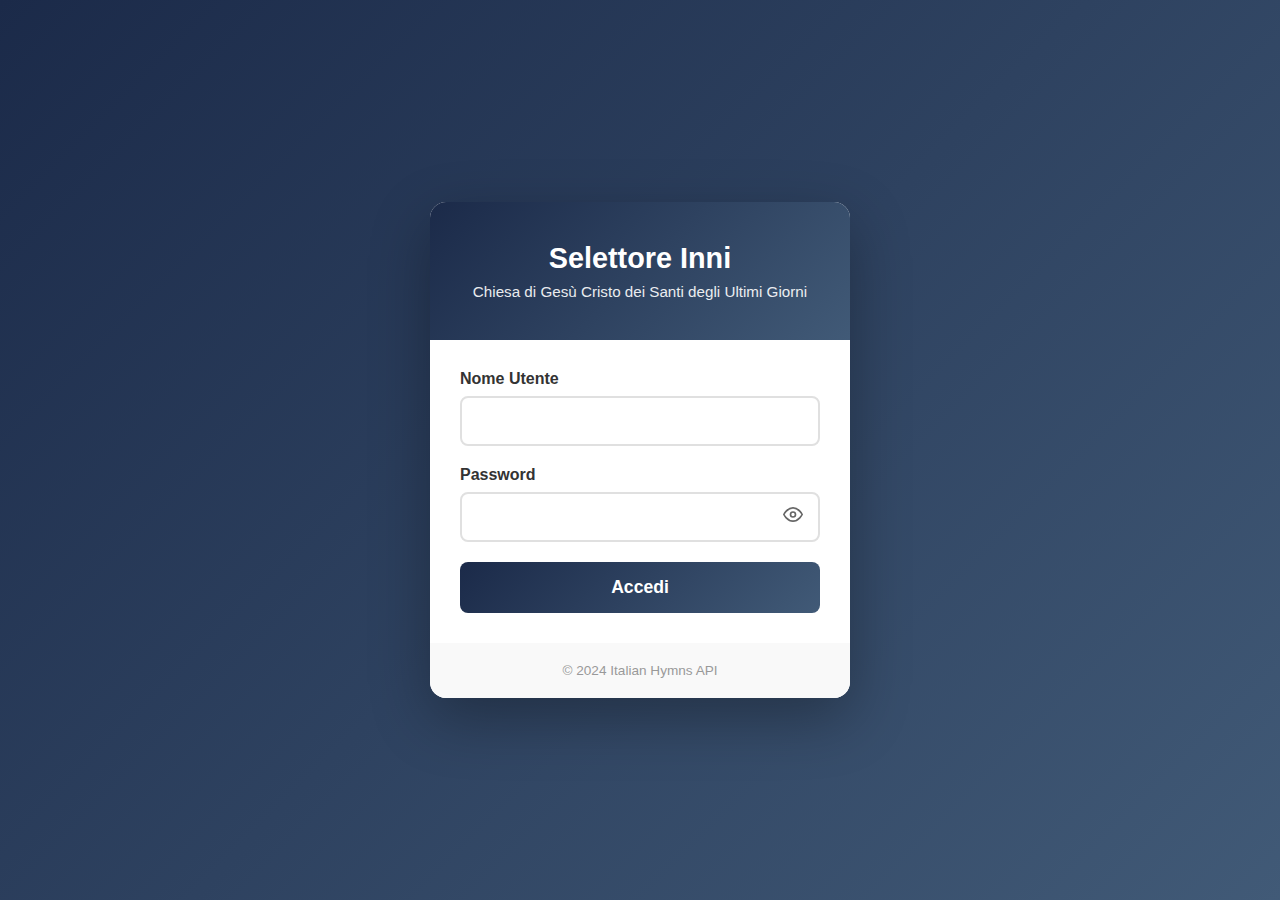
<file: static/admin.html>
<!DOCTYPE html>
<html lang="it">
<head>
    <meta charset="UTF-8">
    <meta name="viewport" content="width=device-width, initial-scale=1.0">
    <title>Admin - Selettore Inni</title>
    <link rel="stylesheet" href="/static/css/styles.css">
    <link rel="stylesheet" href="/static/css/auth.css">
    <link rel="stylesheet" href="/static/css/admin.css">
</head>
<body>
    <!-- Top Navigation -->
    <nav class="admin-nav">
        <button class="menu-toggle" id="menuToggle" onclick="toggleMobileMenu()" style="display:none;">☰</button>
        <div class="nav-brand">
            <a href="/">Selettore Inni</a>
            <span class="nav-divider">|</span>
            <span>Area Amministrazione</span>
        </div>
        <div class="nav-user">
            <span id="currentUserDisplay"></span>
            <button class="btn-nav" onclick="window.location.href='/'">← Torna all'App</button>
            <button class="btn-nav btn-logout" onclick="logout()">Esci</button>
        </div>
    </nav>

    <div class="admin-container">
        <!-- Sidebar -->
        <aside class="admin-sidebar">
            <nav class="sidebar-nav">
                <div class="sidebar-section">Panoramica</div>
                <a href="#" class="nav-item active" data-section="dashboard">
                    <svg viewBox="0 0 24 24" fill="none" stroke="currentColor" stroke-width="2">
                        <rect x="3" y="3" width="7" height="7" rx="1"></rect>
                        <rect x="14" y="3" width="7" height="7" rx="1"></rect>
                        <rect x="14" y="14" width="7" height="7" rx="1"></rect>
                        <rect x="3" y="14" width="7" height="7" rx="1"></rect>
                    </svg>
                    Dashboard
                </a>
                
                <div class="sidebar-section">Gestione</div>
                <a href="#" class="nav-item" data-section="users" data-role="superadmin,area_manager,stake_manager">
                    <svg viewBox="0 0 24 24" fill="none" stroke="currentColor" stroke-width="2">
                        <path d="M17 21v-2a4 4 0 0 0-4-4H5a4 4 0 0 0-4 4v2"></path>
                        <circle cx="9" cy="7" r="4"></circle>
                        <path d="M23 21v-2a4 4 0 0 0-3-3.87"></path>
                        <path d="M16 3.13a4 4 0 0 1 0 7.75"></path>
                    </svg>
                    Utenti
                </a>
                
                <div class="sidebar-section">Organizzazione</div>
                <a href="#" class="nav-item" data-section="areas" data-role="superadmin">
                    <svg viewBox="0 0 24 24" fill="none" stroke="currentColor" stroke-width="2">
                        <circle cx="12" cy="12" r="10"></circle>
                        <line x1="2" y1="12" x2="22" y2="12"></line>
                        <path d="M12 2a15.3 15.3 0 0 1 4 10 15.3 15.3 0 0 1-4 10 15.3 15.3 0 0 1-4-10 15.3 15.3 0 0 1 4-10z"></path>
                    </svg>
                    Aree
                </a>
                <a href="#" class="nav-item" data-section="stakes" data-role="superadmin,area_manager">
                    <svg viewBox="0 0 24 24" fill="none" stroke="currentColor" stroke-width="2">
                        <path d="M3 9l9-7 9 7v11a2 2 0 0 1-2 2H5a2 2 0 0 1-2-2z"></path>
                        <polyline points="9 22 9 12 15 12 15 22"></polyline>
                    </svg>
                    Pali
                </a>
                <a href="#" class="nav-item" data-section="wards" data-role="superadmin,area_manager,stake_manager">
                    <svg viewBox="0 0 24 24" fill="none" stroke="currentColor" stroke-width="2">
                        <path d="M21 10c0 7-9 13-9 13s-9-6-9-13a9 9 0 0 1 18 0z"></path>
                        <circle cx="12" cy="10" r="3"></circle>
                    </svg>
                    Rioni
                </a>
            </nav>
        </aside>

        <!-- Main Content -->
        <main class="admin-main">
            <!-- Dashboard Section -->
            <section id="section-dashboard" class="admin-section active">
                <div class="section-header">
                    <h1>Dashboard</h1>
                </div>
                <div class="stats-grid">
                    <div class="stat-card">
                        <div class="stat-info">
                            <span class="stat-value" id="stat-users">-</span>
                            <span class="stat-label">Utenti</span>
                        </div>
                    </div>
                    <div class="stat-card">
                        <div class="stat-info">
                            <span class="stat-value" id="stat-areas">-</span>
                            <span class="stat-label">Aree</span>
                        </div>
                    </div>
                    <div class="stat-card">
                        <div class="stat-info">
                            <span class="stat-value" id="stat-stakes">-</span>
                            <span class="stat-label">Pali</span>
                        </div>
                    </div>
                    <div class="stat-card">
                        <div class="stat-info">
                            <span class="stat-value" id="stat-wards">-</span>
                            <span class="stat-label">Rioni</span>
                        </div>
                    </div>
                </div>
                
                <div class="welcome-card">
                    <h2>Benvenuto, <span id="welcomeUserName"></span>! <span id="welcomeUserRole" class="role-badge"></span></h2>
                    <p class="welcome-text">
                        Da qui puoi gestire utenti, aree, pali e rioni in base ai tuoi permessi.
                        Utilizza il menu laterale per navigare tra le diverse sezioni.
                    </p>
                    
                    <div class="quick-actions">
                        <a href="#" class="quick-action-card" onclick="switchSection('users'); return false;">
                            <div class="text">
                                <h4>Gestisci Utenti</h4>
                                <p>Crea e modifica account utente</p>
                            </div>
                        </a>
                        <a href="#" class="quick-action-card" onclick="switchSection('areas'); return false;">
                            <div class="text">
                                <h4>Gestisci Aree</h4>
                                <p>Configura le aree disponibili</p>
                            </div>
                        </a>                          
                        <a href="#" class="quick-action-card" onclick="switchSection('stakes'); return false;">
                            <div class="text">
                                <h4>Gestisci Pali</h4>
                                <p>Configura i pali disponibili</p>
                            </div>
                        </a>                        
                        <a href="#" class="quick-action-card" onclick="switchSection('wards'); return false;">
                            <div class="text">
                                <h4>Gestisci Rioni</h4>
                                <p>Configura i rioni disponibili</p>
                            </div>
                        </a>
                        <a href="/" class="quick-action-card">
                            <div class="text">
                                <h4>Selettore Inni</h4>
                                <p>Torna all'applicazione principale</p>
                            </div>
                        </a>
                    </div>
                </div>
            </section>

            <!-- Users Section -->
            <section id="section-users" class="admin-section">
                <div class="section-header">
                    <h1>Gestione Utenti</h1>
                    <button class="btn-add" onclick="showCreateUserModal()" title="Nuovo Utente">
                        <svg width="16" height="16" viewBox="0 0 24 24" fill="none" stroke="currentColor" stroke-width="2">
                            <line x1="12" y1="5" x2="12" y2="19"></line>
                            <line x1="5" y1="12" x2="19" y2="12"></line>
                        </svg>
                    </button>
                </div>
                <div class="data-table-container">
                    <table class="data-table">
                        <thead>
                            <tr>
                                <th>Username</th>
                                <th>Email</th>
                                <th>Ruolo</th>
                                <th>Stato</th>
                                <th>Azioni</th>
                            </tr>
                        </thead>
                        <tbody id="usersTableBody">
                            <tr><td colspan="6" class="loading">Caricamento...</td></tr>
                        </tbody>
                    </table>
                </div>
            </section>

            <!-- Areas Section -->
            <section id="section-areas" class="admin-section">
                <div class="section-header">
                    <h1>Gestione Aree</h1>
                    <button class="btn-add" onclick="showCreateAreaModal()" title="Nuova Area">
                        <svg width="16" height="16" viewBox="0 0 24 24" fill="none" stroke="currentColor" stroke-width="2">
                            <line x1="12" y1="5" x2="12" y2="19"></line>
                            <line x1="5" y1="12" x2="19" y2="12"></line>
                        </svg>
                    </button>
                </div>
                <div class="data-table-container">
                    <table class="data-table">
                        <thead>
                            <tr>
                                <th>Nome Area</th>
                                <th>Numero Pali</th>
                                <th>Data Creazione</th>
                                <th>Azioni</th>
                            </tr>
                        </thead>
                        <tbody id="areasTableBody">
                            <tr><td colspan="4" class="loading">Caricamento...</td></tr>
                        </tbody>
                    </table>
                </div>
            </section>

            <!-- Stakes Section -->
            <section id="section-stakes" class="admin-section">
                <div class="section-header">
                    <h1>Gestione Pali</h1>
                    <button class="btn-add" onclick="showCreateStakeModal()" title="Nuovo Palo">
                        <svg width="16" height="16" viewBox="0 0 24 24" fill="none" stroke="currentColor" stroke-width="2">
                            <line x1="12" y1="5" x2="12" y2="19"></line>
                            <line x1="5" y1="12" x2="19" y2="12"></line>
                        </svg>
                    </button>
                </div>
                <div class="data-table-container">
                    <table class="data-table">
                        <thead>
                            <tr>
                                <th>Nome Palo</th>
                                <th>Area</th>
                                <th>Numero Rioni</th>
                                <th>Data Creazione</th>
                                <th>Azioni</th>
                            </tr>
                        </thead>
                        <tbody id="stakesTableBody">
                            <tr><td colspan="5" class="loading">Caricamento...</td></tr>
                        </tbody>
                    </table>
                </div>
            </section>

            <!-- Wards Section -->
            <section id="section-wards" class="admin-section">
                <div class="section-header">
                    <h1>Gestione Rioni</h1>
                    <button class="btn-add" onclick="showCreateWardModal()" title="Nuovo Rione">
                        <svg width="16" height="16" viewBox="0 0 24 24" fill="none" stroke="currentColor" stroke-width="2">
                            <line x1="12" y1="5" x2="12" y2="19"></line>
                            <line x1="5" y1="12" x2="19" y2="12"></line>
                        </svg>
                    </button>
                </div>
                <div class="data-table-container">
                    <table class="data-table">
                        <thead>
                            <tr>
                                <th>Nome Rione</th>
                                <th>Palo</th>
                                <th>Data Creazione</th>
                                <th>Azioni</th>
                            </tr>
                        </thead>
                        <tbody id="wardsTableBody">
                            <tr><td colspan="4" class="loading">Caricamento...</td></tr>
                        </tbody>
                    </table>
                </div>
            </section>
        </main>
    </div>

    <!-- Modal Template -->
    <div class="modal-overlay" id="adminModal">
        <div class="modal-dialog">
            <div class="modal-header">
                <h3 id="modalTitle">Titolo</h3>
                <button class="modal-close" onclick="closeModal()">&times;</button>
            </div>
            <div class="modal-body" id="modalBody">
                <!-- Dynamic content -->
            </div>
            <div class="modal-footer" id="modalFooter">
                <!-- Dynamic buttons -->
            </div>
        </div>
    </div>

    <!-- Toast Container -->
    <div class="toast-container" id="toastContainer"></div>

    <script src="/static/js/auth.js"></script>
    <script src="/static/js/admin.js"></script>
</body>
</html>
</file>
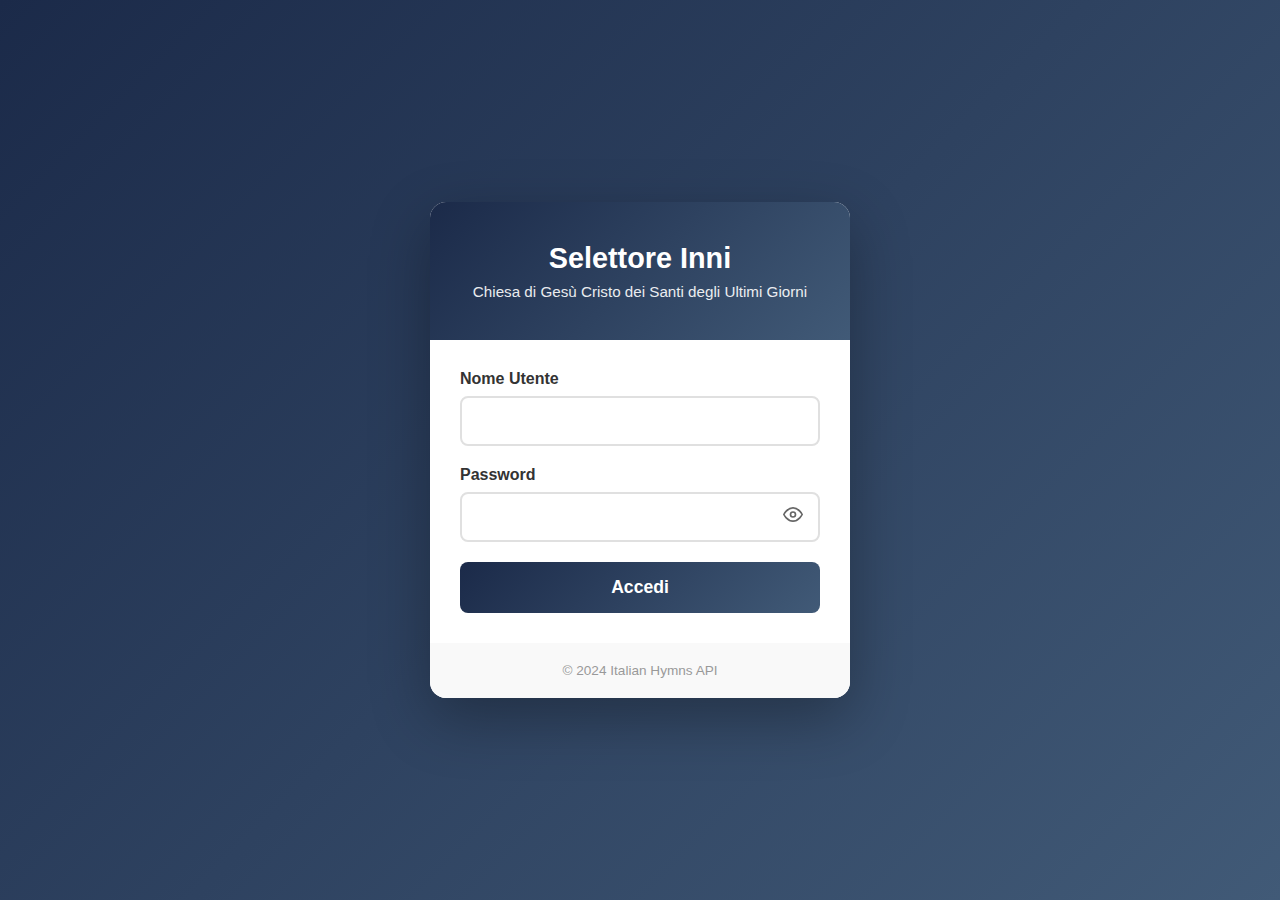
<file: static/dashboard.html>
<!DOCTYPE html>
<html lang="it">
<head>
    <meta charset="UTF-8">
    <meta name="viewport" content="width=device-width, initial-scale=1.0">
    <title>Dashboard - Chiesa di Gesù Cristo dei Santi degli Ultimi Giorni</title>
    
    <!-- PWA Manifest -->
    <link rel="manifest" href="/static/manifest.json">
    
    <!-- Theme Color -->
    <meta name="theme-color" content="#003f87">
    <meta name="apple-mobile-web-app-status-bar-style" content="black-translucent">
    
    <!-- iOS Specific Meta Tags -->
    <meta name="apple-mobile-web-app-capable" content="yes">
    <meta name="apple-mobile-web-app-title" content="Strumenti LDS">
    <link rel="apple-touch-icon" href="/static/icons/icon-152x152.png">
    <link rel="apple-touch-icon" sizes="152x152" href="/static/icons/icon-152x152.png">
    <link rel="apple-touch-icon" sizes="180x180" href="/static/icons/icon-192x192.png">
    <link rel="apple-touch-icon" sizes="167x167" href="/static/icons/icon-192x192.png">
    
    <!-- Favicon -->
    <link rel="icon" type="image/png" sizes="32x32" href="/static/icons/icon-72x72.png">
    <link rel="icon" type="image/png" sizes="16x16" href="/static/icons/icon-72x72.png">
    
    <!-- Stylesheets -->
    <link rel="stylesheet" href="/static/css/styles.css">
    <link rel="stylesheet" href="/static/css/auth.css">
    <link rel="stylesheet" href="/static/css/dashboard.css">
</head>
<body>
    <!-- User Menu -->
    <div class="user-menu" id="userMenu">
        <button class="user-menu-btn" onclick="toggleUserMenu()">
            <span class="user-avatar" id="userAvatar">?</span>
            <span class="user-name" id="userName">Utente</span>
            <svg width="16" height="16" viewBox="0 0 24 24" fill="none" stroke="currentColor" stroke-width="2">
                <polyline points="6 9 12 15 18 9"></polyline>
            </svg>
        </button>
        <div class="user-dropdown" id="userDropdown">
            <div class="user-dropdown-header">
                <div class="user-email" id="userEmail"></div>
                <div class="user-role" id="userRole"></div>
            </div>
            <a href="/static/admin.html" class="user-dropdown-item" id="adminLink" style="display: none;">
                <svg viewBox="0 0 24 24" fill="none" stroke="currentColor" stroke-width="2">
                    <circle cx="12" cy="12" r="3"></circle>
                    <path d="M19.4 15a1.65 1.65 0 0 0 .33 1.82l.06.06a2 2 0 0 1 0 2.83 2 2 0 0 1-2.83 0l-.06-.06a1.65 1.65 0 0 0-1.82-.33 1.65 1.65 0 0 0-1 1.51V21a2 2 0 0 1-2 2 2 2 0 0 1-2-2v-.09A1.65 1.65 0 0 0 9 19.4a1.65 1.65 0 0 0-1.82.33l-.06.06a2 2 0 0 1-2.83 0 2 2 0 0 1 0-2.83l.06-.06a1.65 1.65 0 0 0 .33-1.82 1.65 1.65 0 0 0-1.51-1H3a2 2 0 0 1-2-2 2 2 0 0 1 2-2h.09A1.65 1.65 0 0 0 4.6 9a1.65 1.65 0 0 0-.33-1.82l-.06-.06a2 2 0 0 1 0-2.83 2 2 0 0 1 2.83 0l.06.06a1.65 1.65 0 0 0 1.82.33H9a1.65 1.65 0 0 0 1-1.51V3a2 2 0 0 1 2-2 2 2 0 0 1 2 2v.09a1.65 1.65 0 0 0 1 1.51 1.65 1.65 0 0 0 1.82-.33l.06-.06a2 2 0 0 1 2.83 0 2 2 0 0 1 0 2.83l-.06.06a1.65 1.65 0 0 0-.33 1.82V9a1.65 1.65 0 0 0 1.51 1H21a2 2 0 0 1 2 2 2 2 0 0 1-2 2h-.09a1.65 1.65 0 0 0-1.51 1z"></path>
                </svg>
                Amministrazione
            </a>
            <a href="#" class="user-dropdown-item logout" onclick="logout()">
                <svg viewBox="0 0 24 24" fill="none" stroke="currentColor" stroke-width="2">
                    <path d="M9 21H5a2 2 0 0 1-2-2V5a2 2 0 0 1 2-2h4"></path>
                    <polyline points="16 17 21 12 16 7"></polyline>
                    <line x1="21" y1="12" x2="9" y2="12"></line>
                </svg>
                Esci
            </a>
        </div>
    </div>

    <!-- Offline Indicator -->
    <div id="offline-indicator" class="offline-indicator" style="display: none;">
        ⚠️ Modalità Offline - Alcuni dati potrebbero non essere aggiornati
    </div>

    <div class="dashboard-container">
        <div class="dashboard-header">
            <h1>Strumenti</h1>
            <p>Chiesa di Gesù Cristo dei Santi degli Ultimi Giorni</p>
            <p class="dashboard-subtitle">Milano Est</p>
        </div>

        <div class="tools-grid" id="toolsGrid">
            <!-- Tools will be rendered here by JavaScript -->
        </div>
    </div>

    <!-- Auth Script -->
    <script src="/static/js/auth.js"></script>
    <script>
        // Check authentication
        if (!authService.isAuthenticated()) {
            window.location.href = '/static/login.html';
        } else {
            // Initialize user menu
            const user = authService.getUser();
            if (user) {
                document.getElementById('userAvatar').textContent = authService.getUserInitials();
                document.getElementById('userName').textContent = user.full_name || user.username;
                document.getElementById('userEmail').textContent = user.email || '';
                document.getElementById('userRole').textContent = authService.getRoleDisplayName(user.role);
                
                // Show admin link for managers and superadmins
                if (authService.hasAnyRole(['superadmin', 'area_manager', 'stake_manager'])) {
                    document.getElementById('adminLink').style.display = 'flex';
                }
            }
        }
        
        // Toggle user dropdown
        function toggleUserMenu() {
            document.getElementById('userDropdown').classList.toggle('show');
        }
        
        // Close dropdown when clicking outside
        document.addEventListener('click', (e) => {
            if (!e.target.closest('.user-menu')) {
                document.getElementById('userDropdown').classList.remove('show');
            }
        });
    </script>

    <!-- PWA Scripts -->
    <script src="/static/js/pwa.js"></script>
    <script src="/static/js/offline-storage.js"></script>
    
    <!-- Offline Detection -->
    <script>
        function updateOnlineStatus() {
            const indicator = document.getElementById('offline-indicator');
            if (navigator.onLine) {
                indicator.style.display = 'none';
            } else {
                indicator.style.display = 'block';
            }
        }
        
        window.addEventListener('online', updateOnlineStatus);
        window.addEventListener('offline', updateOnlineStatus);
        updateOnlineStatus();
    </script>
    
    <!-- Dashboard Module -->
    <script type="module" src="/static/js/dashboard.js"></script>
</body>
</html>
</file>
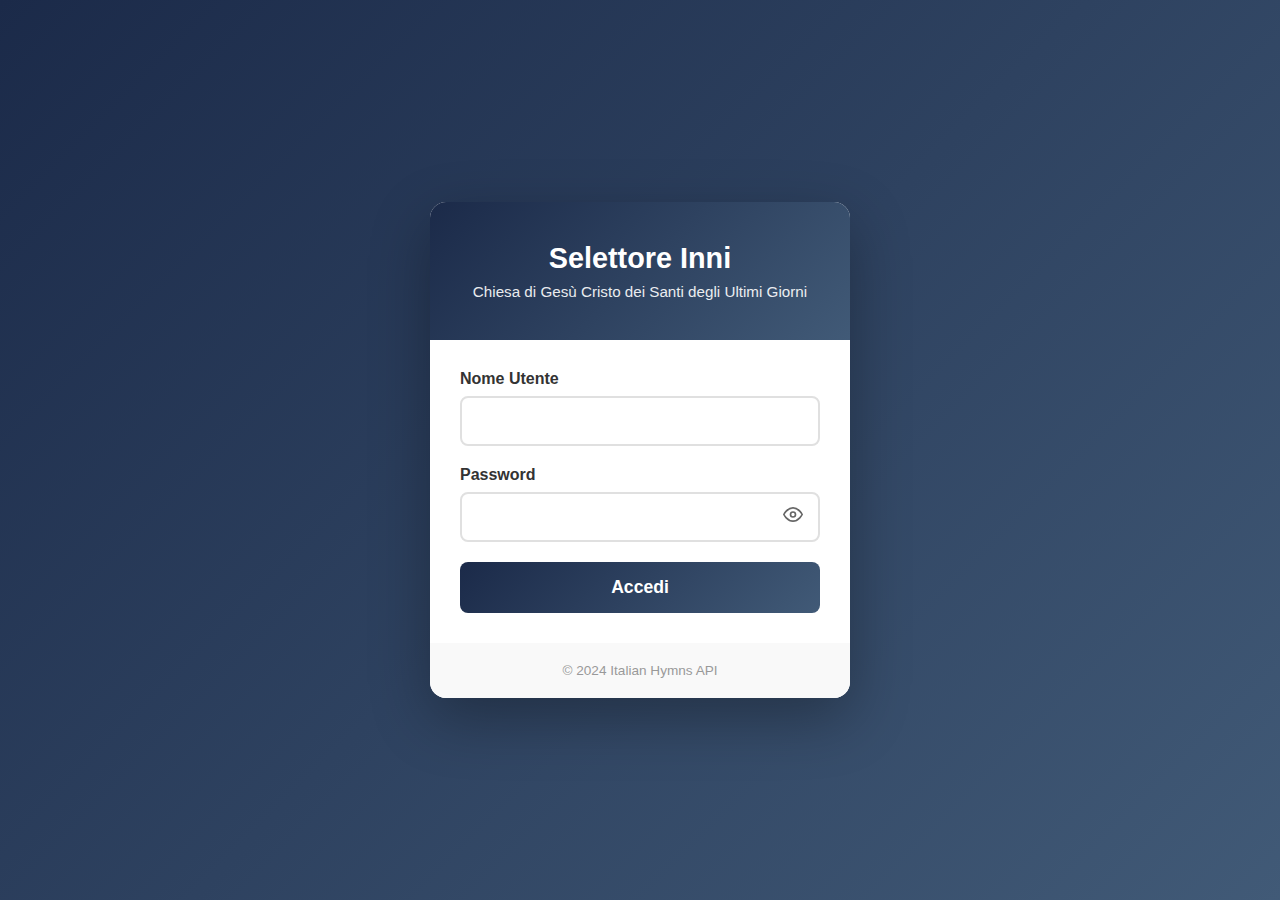
<file: static/hymns.html>
<!DOCTYPE html>
<html lang="it">
<head>
    <meta charset="UTF-8">
    <meta name="viewport" content="width=device-width, initial-scale=1.0">
    <title>Selettore Inni - Chiesa di Gesù Cristo dei Santi degli Ultimi Giorni</title>
    
    <!-- PWA Manifest -->
    <link rel="manifest" href="/static/manifest.json">
    
    <!-- Theme Color -->
    <meta name="theme-color" content="#003f87">
    <meta name="apple-mobile-web-app-status-bar-style" content="black-translucent">
    
    <!-- iOS Specific Meta Tags -->
    <meta name="apple-mobile-web-app-capable" content="yes">
    <meta name="apple-mobile-web-app-title" content="Selettore Inni">
    <link rel="apple-touch-icon" href="/static/icons/icon-152x152.png">
    <link rel="apple-touch-icon" sizes="152x152" href="/static/icons/icon-152x152.png">
    <link rel="apple-touch-icon" sizes="180x180" href="/static/icons/icon-192x192.png">
    <link rel="apple-touch-icon" sizes="167x167" href="/static/icons/icon-192x192.png">
    
    <!-- Favicon -->
    <link rel="icon" type="image/png" sizes="32x32" href="/static/icons/icon-72x72.png">
    <link rel="icon" type="image/png" sizes="16x16" href="/static/icons/icon-72x72.png">
    
    <!-- Stylesheets -->
    <link rel="stylesheet" href="/static/css/styles.css">
    <link rel="stylesheet" href="/static/css/auth.css">
    <link rel="stylesheet" href="/static/css/dashboard.css">
</head>
<body>
    <!-- Back to Dashboard Button -->
    <a href="/static/dashboard.html" class="back-to-dashboard">
        <svg viewBox="0 0 24 24" fill="none" stroke="currentColor" stroke-width="2" stroke-linecap="round" stroke-linejoin="round">
            <line x1="19" y1="12" x2="5" y2="12"></line>
            <polyline points="12 19 5 12 12 5"></polyline>
        </svg>
        <span>Dashboard</span>
    </a>

    <!-- User Menu -->
    <div class="user-menu" id="userMenu">
        <button class="user-menu-btn" onclick="toggleUserMenu()">
            <span class="user-avatar" id="userAvatar">?</span>
            <span class="user-name" id="userName">Utente</span>
            <svg width="16" height="16" viewBox="0 0 24 24" fill="none" stroke="currentColor" stroke-width="2">
                <polyline points="6 9 12 15 18 9"></polyline>
            </svg>
        </button>
        <div class="user-dropdown" id="userDropdown">
            <div class="user-dropdown-header">
                <div class="user-email" id="userEmail"></div>
                <div class="user-role" id="userRole"></div>
            </div>
            <a href="/static/admin.html" class="user-dropdown-item" id="adminLink" style="display: none;">
                <svg viewBox="0 0 24 24" fill="none" stroke="currentColor" stroke-width="2">
                    <circle cx="12" cy="12" r="3"></circle>
                    <path d="M19.4 15a1.65 1.65 0 0 0 .33 1.82l.06.06a2 2 0 0 1 0 2.83 2 2 0 0 1-2.83 0l-.06-.06a1.65 1.65 0 0 0-1.82-.33 1.65 1.65 0 0 0-1 1.51V21a2 2 0 0 1-2 2 2 2 0 0 1-2-2v-.09A1.65 1.65 0 0 0 9 19.4a1.65 1.65 0 0 0-1.82.33l-.06.06a2 2 0 0 1-2.83 0 2 2 0 0 1 0-2.83l.06-.06a1.65 1.65 0 0 0 .33-1.82 1.65 1.65 0 0 0-1.51-1H3a2 2 0 0 1-2-2 2 2 0 0 1 2-2h.09A1.65 1.65 0 0 0 4.6 9a1.65 1.65 0 0 0-.33-1.82l-.06-.06a2 2 0 0 1 0-2.83 2 2 0 0 1 2.83 0l.06.06a1.65 1.65 0 0 0 1.82.33H9a1.65 1.65 0 0 0 1-1.51V3a2 2 0 0 1 2-2 2 2 0 0 1 2 2v.09a1.65 1.65 0 0 0 1 1.51 1.65 1.65 0 0 0 1.82-.33l.06-.06a2 2 0 0 1 2.83 0 2 2 0 0 1 0 2.83l-.06.06a1.65 1.65 0 0 0-.33 1.82V9a1.65 1.65 0 0 0 1.51 1H21a2 2 0 0 1 2 2 2 2 0 0 1-2 2h-.09a1.65 1.65 0 0 0-1.51 1z"></path>
                </svg>
                Amministrazione
            </a>
            <a href="#" class="user-dropdown-item logout" onclick="logout()">
                <svg viewBox="0 0 24 24" fill="none" stroke="currentColor" stroke-width="2">
                    <path d="M9 21H5a2 2 0 0 1-2-2V5a2 2 0 0 1 2-2h4"></path>
                    <polyline points="16 17 21 12 16 7"></polyline>
                    <line x1="21" y1="12" x2="9" y2="12"></line>
                </svg>
                Esci
            </a>
        </div>
    </div>

    <!-- Offline Indicator -->
    <div id="offline-indicator" class="offline-indicator" style="display: none;">
        ⚠️ Modalità Offline - Alcuni dati potrebbero non essere aggiornati
    </div>
    
    <!-- Sync Notification -->
    <div id="sync-notification" class="sync-notification" style="display: none;"></div>

    <div class="container" id="main-container">
        <div class="header">
            <h1>Selettore Inni</h1>
            <p>Chiesa di Gesù Cristo dei Santi degli Ultimi Giorni</p>
            <p>Milano Est</p>
        </div>

        <div class="form-section">
            <div class="form-group">
                <label for="wardName">Nome del Rione <small style="color: #999; font-weight: normal;">(opzionale - lascia vuoto per selezione casuale)</small></label>
                <select id="wardName">
                    <option value="">Seleziona un rione...</option>
                </select>
            </div>

            <div class="form-group">
                <div class="checkbox-group">
                    <input type="checkbox" id="primaDomenica">
                    <label for="primaDomenica">Prima Domenica del Mese (3 inni invece di 4)</label>
                </div>
            </div>

            <div class="form-group">
                <div class="checkbox-group">
                    <input type="checkbox" id="domenicaFestiva">
                    <label for="domenicaFestiva">Domenica Festiva</label>
                </div>
            </div>

            <div class="form-group" id="festivitaGroup" style="display: none;">
                <label for="tipoFestivita">Tipo di Festività</label>
                <select id="tipoFestivita">
                    <option value="">Seleziona...</option>
                    <option value="pasqua">Pasqua</option>
                    <option value="natale">Natale</option>
                </select>
            </div>

            <div class="button-group">
                <button class="btn-primary">Ottieni Inni</button>
                <button class="btn-secondary">Cronologia</button>
            </div>
        </div>

        <div class="results-section" id="resultsSection">
            <!-- Results will be inserted here -->
        </div>
    </div>

    <!-- Modal for hymn selection -->
    <div class="modal" id="hymnModal">
        <div class="modal-content">
            <div class="modal-header">
                <h3 id="modalTitle">Seleziona Inno</h3>
                <button class="modal-close">&times;</button>
            </div>
            <div class="modal-search">
                <input type="text" id="hymnSearch" placeholder="Cerca per numero o titolo...">
            </div>
            <div class="modal-body" id="hymnList">
                <!-- Hymn list will be populated here -->
            </div>
        </div>
    </div>

    <!-- History Panel (Slide-out) -->
    <div class="history-overlay" id="historyOverlay"></div>
    <div class="history-panel" id="historyPanel">
        <div class="history-panel-header">
            <h2 id="historyPanelTitle">Cronologia Inni</h2>
            <button class="history-panel-close" onclick="closeHistoryPanel()" aria-label="Chiudi">
                <svg width="24" height="24" viewBox="0 0 24 24" fill="none" stroke="currentColor" stroke-width="2">
                    <line x1="18" y1="6" x2="6" y2="18"></line>
                    <line x1="6" y1="6" x2="18" y2="18"></line>
                </svg>
            </button>
        </div>
        <div class="history-tabs" id="historyTabs">
            <button class="history-tab active" data-tab="wards">
                Rioni
            </button>
            <button class="history-tab" data-tab="recent">
                Recenti
            </button>
        </div>
        <div class="history-panel-content" id="historyPanelContent">
            <!-- Content will be dynamically loaded -->
        </div>
    </div>

    <!-- Auth Script (must load before app.js) -->
    <script src="/static/js/auth.js"></script>
    <script>
        // Check authentication
        if (!authService.isAuthenticated()) {
            window.location.href = '/static/login.html';
        } else {
            // Initialize user menu
            const user = authService.getUser();
            if (user) {
                document.getElementById('userAvatar').textContent = authService.getUserInitials();
                document.getElementById('userName').textContent = user.full_name || user.username;
                document.getElementById('userEmail').textContent = user.email || '';
                document.getElementById('userRole').textContent = authService.getRoleDisplayName(user.role);
                
                // Show admin link for managers and superadmins
                if (authService.hasAnyRole(['superadmin', 'area_manager', 'stake_manager'])) {
                    document.getElementById('adminLink').style.display = 'flex';
                }
            }
        }
        
        // Toggle user dropdown
        function toggleUserMenu() {
            document.getElementById('userDropdown').classList.toggle('show');
        }
        
        // Close dropdown when clicking outside
        document.addEventListener('click', (e) => {
            if (!e.target.closest('.user-menu')) {
                document.getElementById('userDropdown').classList.remove('show');
            }
        });
    </script>

    <!-- PWA Scripts -->
    <script src="/static/js/pwa.js"></script>
    <script src="/static/js/offline-storage.js"></script>
    <script src="/static/js/offline-sync.js"></script>
    
    <!-- Offline Detection -->
    <script>
        // Show/hide offline indicator and adjust layout
        function updateOnlineStatus() {
            const indicator = document.getElementById('offline-indicator');
            const container = document.getElementById('main-container');
            
            if (navigator.onLine) {
                indicator.style.display = 'none';
                if (container) {
                    container.style.marginTop = '100px';
                }
            } else {
                indicator.style.display = 'block';
                if (container) {
                    container.style.marginTop = '150px'; // Add space for offline banner
                }
            }
        }
        
        window.addEventListener('online', updateOnlineStatus);
        window.addEventListener('offline', updateOnlineStatus);
        updateOnlineStatus();
    </script>
    
    <!-- JavaScript Modules -->
    <script type="module" src="/static/js/app.js"></script>
</body>
</html>
</file>
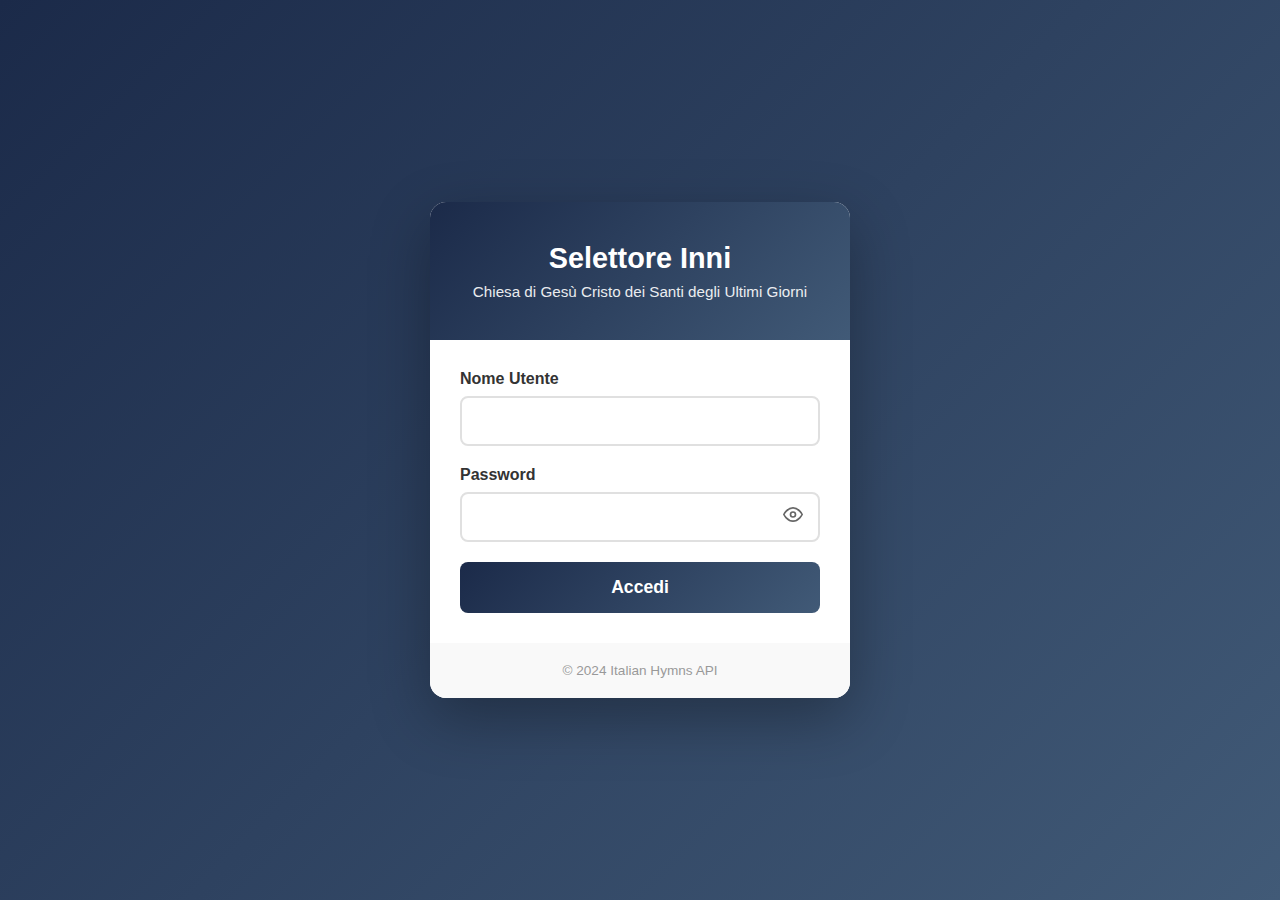
<file: static/login.html>
<!DOCTYPE html>
<html lang="it">
<head>
    <meta charset="UTF-8">
    <meta name="viewport" content="width=device-width, initial-scale=1.0">
    <title>Login - Selettore Inni</title>
    
    <!-- PWA Manifest -->
    <link rel="manifest" href="/static/manifest.json">
    
    <!-- Theme Color -->
    <meta name="theme-color" content="#003f87">
    <meta name="apple-mobile-web-app-status-bar-style" content="black-translucent">
    
    <!-- iOS Specific Meta Tags -->
    <meta name="apple-mobile-web-app-capable" content="yes">
    <meta name="apple-mobile-web-app-title" content="Selettore Inni">
    <link rel="apple-touch-icon" href="/static/icons/icon-152x152.png">
    <link rel="apple-touch-icon" sizes="152x152" href="/static/icons/icon-152x152.png">
    <link rel="apple-touch-icon" sizes="180x180" href="/static/icons/icon-192x192.png">
    <link rel="apple-touch-icon" sizes="167x167" href="/static/icons/icon-192x192.png">
    
    <!-- Favicon -->
    <link rel="icon" type="image/png" sizes="32x32" href="/static/icons/icon-72x72.png">
    <link rel="icon" type="image/png" sizes="16x16" href="/static/icons/icon-72x72.png">
    
    <!-- Stylesheets -->
    <link rel="stylesheet" href="/static/css/styles.css">
    <link rel="stylesheet" href="/static/css/auth.css">
</head>
<body class="auth-page">
    <div class="auth-container">
        <div class="auth-card">
            <div class="auth-header">
                <h1>Selettore Inni</h1>
                <p>Chiesa di Gesù Cristo dei Santi degli Ultimi Giorni</p>
            </div>
            
            <form id="loginForm" class="auth-form">
                <div class="form-group">
                    <label for="username">Nome Utente</label>
                    <input type="text" id="username" name="username" required autocomplete="username">
                </div>
                
                <div class="form-group">
                    <label for="password">Password</label>
                    <div class="password-input">
                        <input type="password" id="password" name="password" required autocomplete="current-password">
                        <button type="button" class="toggle-password" onclick="togglePassword()">
                            <svg class="eye-icon" viewBox="0 0 24 24" fill="none" stroke="currentColor" stroke-width="2">
                                <path d="M1 12s4-8 11-8 11 8 11 8-4 8-11 8-11-8-11-8z"></path>
                                <circle cx="12" cy="12" r="3"></circle>
                            </svg>
                        </button>
                    </div>
                </div>
                
                <div id="loginError" class="error-message" style="display: none;"></div>
                
                <button type="submit" class="btn-primary btn-full">
                    <span id="loginBtnText">Accedi</span>
                    <span id="loginSpinner" class="spinner" style="display: none;"></span>
                </button>
            </form>
            
            <div class="auth-footer">
                <p>© 2024 Italian Hymns API</p>
            </div>
        </div>
    </div>

    <!-- PWA Scripts -->
    <script src="/static/js/pwa.js"></script>
    <script src="/static/js/offline-storage.js"></script>
    
    <script src="/static/js/auth.js"></script>
    <script>
        // Check if already logged in
        if (authService.isAuthenticated()) {
            window.location.href = '/';
        }

        document.getElementById('loginForm').addEventListener('submit', async (e) => {
            e.preventDefault();
            
            const username = document.getElementById('username').value;
            const password = document.getElementById('password').value;
            const errorDiv = document.getElementById('loginError');
            const btnText = document.getElementById('loginBtnText');
            const spinner = document.getElementById('loginSpinner');
            
            // Show loading state
            btnText.style.display = 'none';
            spinner.style.display = 'inline-block';
            errorDiv.style.display = 'none';
            
            try {
                await authService.login(username, password);
                window.location.href = '/';
            } catch (error) {
                errorDiv.textContent = error.message || 'Credenziali non valide';
                errorDiv.style.display = 'block';
            } finally {
                btnText.style.display = 'inline';
                spinner.style.display = 'none';
            }
        });

        function togglePassword() {
            const input = document.getElementById('password');
            input.type = input.type === 'password' ? 'text' : 'password';
        }
    </script>
</body>
</html>
</file>
<file: static/css/styles.css>
/* Offline Indicator & Sync Notification */
.offline-indicator {
    position: fixed;
    top: 0;
    left: 0;
    right: 0;
    background: #ff9800;
    color: white;
    padding: 12px 20px;
    text-align: center;
    font-weight: 600;
    z-index: 999;
    box-shadow: 0 2px 8px rgba(0, 0, 0, 0.2);
    animation: slideDown 0.3s ease;
}

.sync-notification {
    position: fixed;
    top: 20px;
    right: 20px;
    padding: 12px 20px;
    border-radius: 8px;
    font-weight: 600;
    z-index: 9998;
    box-shadow: 0 4px 12px rgba(0, 0, 0, 0.15);
    animation: slideIn 0.3s ease;
}

.sync-notification.success {
    background: #4caf50;
    color: white;
}

.sync-notification.error {
    background: #f44336;
    color: white;
}

@keyframes slideDown {
    from {
        transform: translateY(-100%);
        opacity: 0;
    }
    to {
        transform: translateY(0);
        opacity: 1;
    }
}

@keyframes slideIn {
    from {
        transform: translateX(400px);
        opacity: 0;
    }
    to {
        transform: translateX(0);
        opacity: 1;
    }
}

/* Italian Hymns API - Styles */

:root {
    --primary-color: #1B2A49; /* deep midnight blue */
    --secondary-color: #415A77; /* slate spiritual blue */
    --gradient: linear-gradient(135deg, var(--primary-color) 0%, var(--secondary-color) 100%);

    /* Gold accents */
    --accent-gold: #D9C58A; /* soft temple gold */
    --accent-gold-hover: #C7B375; /* slightly darker gold for hover */

    /* UI tones */
    --primary-hover: #304766;
    --primary-light: #E8E4D9; /* light neutral with gold warmth */
    --primary-shadow: rgba(27, 42, 73, 0.45);
}

* {
    margin: 0;
    padding: 0;
    box-sizing: border-box;
}

body {
    font-family: 'Segoe UI', Tahoma, Geneva, Verdana, sans-serif;
    background: var(--gradient);
    min-height: 100vh;
    padding: 20px;
}

.container {
    max-width: 900px;
    margin: 100px auto 0;
    background: white;
    border-radius: 20px;
    box-shadow: 0 20px 60px rgba(0, 0, 0, 0.3);
    overflow: hidden;
}

.header {
    background: var(--gradient);
    color: white;
    padding: 30px;
    text-align: center;
}

.header h1 {
    font-size: 2em;
    margin-bottom: 10px;
}

.header p {
    opacity: 0.9;
    font-size: 1.1em;
}

.form-section {
    padding: 30px;
}

.form-group {
    margin-bottom: 20px;
}

label {
    display: block;
    font-weight: 600;
    margin-bottom: 8px;
    color: #333;
}

input[type="text"],
select {
    width: 100%;
    padding: 12px;
    border: 2px solid #e0e0e0;
    border-radius: 8px;
    font-size: 1em;
    transition: border-color 0.3s;
}

input[type="text"]:focus,
select:focus {
    outline: none;
    border-color: var(--primary-color);
}

.checkbox-group {
    display: flex;
    align-items: center;
    gap: 10px;
    margin-top: 10px;
}

.checkbox-group input[type="checkbox"] {
    width: 20px;
    height: 20px;
    cursor: pointer;
}

.checkbox-group label {
    margin: 0;
    font-weight: normal;
    cursor: pointer;
}

.button-group {
    display: flex;
    gap: 15px;
    margin-top: 30px;
}

button {
    flex: 1;
    padding: 15px 30px;
    font-size: 1.1em;
    font-weight: 600;
    border: none;
    border-radius: 8px;
    cursor: pointer;
    transition: all 0.3s;
}

.btn-primary {
    background: var(--gradient);
    color: white;
}

.btn-primary:hover {
    transform: translateY(-2px);
    box-shadow: 0 5px 15px var(--primary-shadow);
}

.btn-secondary {
    background: #f0f0f0;
    color: #333;
}

.btn-secondary:hover {
    background: #e0e0e0;
}

button:disabled {
    opacity: 0.5;
    cursor: not-allowed;
}

.results-section {
    padding: 30px;
    background: #f9f9f9;
    display: none;
}

.results-section.show {
    display: block;
}

.results-header {
    display: flex;
    justify-content: space-between;
    align-items: center;
    margin-bottom: 20px;
    padding-bottom: 15px;
    border-bottom: 3px solid var(--primary-color);
}

.results-header h2 {
    color: var(--primary-color);
    font-size: 1.8em;
}

.date-info {
    font-size: 0.9em;
    color: #666;
}

.hymn-card {
    background: white;
    border-radius: 12px;
    padding: 20px;
    margin-bottom: 15px;
    box-shadow: 0 2px 8px rgba(0, 0, 0, 0.1);
    transition: transform 0.3s, box-shadow 0.3s;
}

.hymn-card:hover {
    transform: translateX(5px);
    box-shadow: 0 4px 12px rgba(0, 0, 0, 0.15);
}

.hymn-position {
    display: inline-block;
    background: var(--gradient);
    color: white;
    width: 35px;
    height: 35px;
    line-height: 35px;
    text-align: center;
    border-radius: 50%;
    font-weight: 700;
    margin-right: 15px;
}

.hymn-number {
    color: var(--primary-color);
    font-weight: 700;
    font-size: 1.2em;
}

.hymn-title {
    font-size: 1.3em;
    font-weight: 600;
    color: #333;
    margin: 10px 0;
}

.hymn-category {
    display: inline-block;
    background: #f0f0f0;
    padding: 5px 12px;
    border-radius: 15px;
    font-size: 0.9em;
    color: #666;
    text-transform: capitalize;
}

.hymn-audio {
    margin-top: 15px;
    width: 100%;
}

.hymn-audio audio {
    width: 100%;
    height: 40px;
    border-radius: 20px;
}

.hymn-meta {
    margin-top: 10px;
    font-size: 0.85em;
    color: #888;
}

.hymn-actions {
    display: flex;
    gap: 10px;
    margin-top: 15px;
}

.btn-swap {
    padding: 8px 16px;
    font-size: 0.9em;
    font-weight: 600;
    border: none;
    border-radius: 6px;
    cursor: pointer;
    transition: all 0.3s;
    flex: none;
}

.btn-swap.random {
    background: var(--primary-color);
    color: white;
}

.btn-swap.random:hover {
    background: var(--primary-hover);
}

.btn-swap.choose {
    background: var(--primary-light);
    color: var(--primary-color);
}

.btn-swap.choose:hover {
    background: #d1d5f0;
}

/* Modal styles */
.modal {
    display: none;
    position: fixed;
    top: 0;
    left: 0;
    width: 100%;
    height: 100%;
    background: rgba(0, 0, 0, 0.5);
    z-index: 1000;
    justify-content: center;
    align-items: center;
}

.modal.show {
    display: flex;
}

.modal-content {
    background: white;
    border-radius: 16px;
    max-width: 600px;
    width: 90%;
    max-height: 80vh;
    overflow: hidden;
    display: flex;
    flex-direction: column;
}

.modal-header {
    background: var(--gradient);
    color: white;
    padding: 20px;
    display: flex;
    justify-content: space-between;
    align-items: center;
}

.modal-header h3 {
    margin: 0;
}

.modal-close {
    background: none;
    border: none;
    color: white;
    font-size: 1.5em;
    cursor: pointer;
    padding: 0;
    line-height: 1;
}

.modal-search {
    padding: 15px 20px;
    border-bottom: 1px solid #eee;
}

.modal-search input {
    width: 100%;
    padding: 10px;
    border: 2px solid #e0e0e0;
    border-radius: 8px;
    font-size: 1em;
}

.modal-body {
    flex: 1;
    overflow-y: auto;
    padding: 0;
}

.hymn-list-item {
    padding: 15px 20px;
    border-bottom: 1px solid #eee;
    cursor: pointer;
    transition: background 0.2s;
}

.hymn-list-item:hover {
    background: #f5f5f5;
}

.hymn-list-item .hymn-number {
    color: var(--primary-color);
    font-weight: 700;
    margin-right: 10px;
}

.hymn-list-item .hymn-title {
    font-weight: 600;
    margin: 0;
}

.hymn-list-item .hymn-category {
    font-size: 0.85em;
    color: #888;
}

.error-message {
    background: #fee;
    border-left: 4px solid #f00;
    padding: 15px;
    border-radius: 8px;
    color: #c00;
    margin-bottom: 20px;
}

.loading {
    text-align: center;
    padding: 40px;
    font-size: 1.2em;
    color: var(--primary-color);
}

.loading::after {
    content: '...';
    animation: dots 1.5s steps(4, end) infinite;
}

@keyframes dots {
    0%, 20% { content: '.'; }
    40% { content: '..'; }
    60%, 100% { content: '...'; }
}

.ward-info {
    background: #e8eaf6;
    padding: 15px;
    border-radius: 8px;
    margin-bottom: 20px;
}

.ward-info strong {
    color: var(--primary-color);
}

/* History Panel Styles */
.history-overlay {
    display: none;
    position: fixed;
    top: 0;
    left: 0;
    width: 100%;
    height: 100%;
    background: rgba(0, 0, 0, 0.5);
    z-index: 2000;
    opacity: 0;
    transition: opacity 0.3s ease;
}

.history-overlay.show {
    display: block;
    opacity: 1;
}

.history-panel {
    position: fixed;
    top: 0;
    right: -450px;
    width: 100%;
    max-width: 450px;
    height: 100%;
    background: white;
    box-shadow: -5px 0 30px rgba(0, 0, 0, 0.3);
    z-index: 2001;
    transition: right 0.3s ease;
    display: flex;
    flex-direction: column;
}

.history-panel.show {
    right: 0;
}

.history-panel-header {
    background: var(--gradient);
    color: white;
    padding: 20px;
    display: flex;
    justify-content: space-between;
    align-items: center;
    flex-shrink: 0;
}

.history-panel-header h2 {
    margin: 0;
    font-size: 1.4em;
}

.history-panel-close {
    background: none;
    border: none;
    color: white;
    cursor: pointer;
    padding: 8px;
    display: flex;
    align-items: center;
    justify-content: center;
    border-radius: 50%;
    transition: background 0.2s;
}

.history-panel-close:hover {
    background: rgba(255, 255, 255, 0.2);
}

.history-panel-close svg {
    display: block;
}

.history-panel-content {
    flex: 1;
    overflow-y: auto;
    padding: 0;
}

.history-tabs {
    display: flex;
    border-bottom: 2px solid #e0e0e0;
    background: #f9f9f9;
    flex-shrink: 0;
}

.history-tab {
    flex: 1;
    padding: 15px;
    border: none;
    background: transparent;
    cursor: pointer;
    font-size: 0.95em;
    font-weight: 600;
    color: #666;
    transition: all 0.2s;
    position: relative;
}

.history-tab:hover {
    background: #f0f0f0;
}

.history-tab.active {
    color: var(--primary-color);
    background: white;
}

.history-tab.active::after {
    content: '';
    position: absolute;
    bottom: -2px;
    left: 0;
    right: 0;
    height: 3px;
    background: var(--primary-color);
}

.ward-list {
    padding: 10px 0;
}

.ward-list-item {
    display: flex;
    align-items: center;
    padding: 15px 20px;
    cursor: pointer;
    transition: background 0.2s;
    border-bottom: 1px solid #f0f0f0;
}

.ward-list-item:hover {
    background: #f5f5f5;
}

.ward-list-item .ward-icon {
    width: 40px;
    height: 40px;
    background: var(--gradient);
    border-radius: 50%;
    display: flex;
    align-items: center;
    justify-content: center;
    margin-right: 15px;
    color: white;
    font-weight: bold;
    font-size: 1.1em;
}

.ward-list-item .ward-name {
    flex: 1;
    font-weight: 600;
    color: #333;
}

.ward-list-item .ward-arrow {
    color: #ccc;
    font-size: 1.2em;
}

.history-back-btn {
    display: flex;
    align-items: center;
    padding: 15px 20px;
    background: #f9f9f9;
    border: none;
    border-bottom: 2px solid #e0e0e0;
    cursor: pointer;
    width: 100%;
    font-size: 1em;
    color: var(--primary-color);
    font-weight: 600;
    transition: background 0.2s;
}

.history-back-btn:hover {
    background: #f0f0f0;
}

.history-back-btn svg {
    margin-right: 10px;
}

.history-ward-title {
    padding: 20px;
    background: #f9f9f9;
    border-bottom: 1px solid #e0e0e0;
}

.history-ward-title h3 {
    margin: 0 0 5px 0;
    color: #333;
}

.history-ward-title span {
    font-size: 0.9em;
    color: #888;
}

.history-selection-group {
    border-bottom: 1px solid #e0e0e0;
}

.history-selection-header {
    display: flex;
    align-items: center;
    justify-content: space-between;
    padding: 15px 20px;
    background: #f9f9f9;
    cursor: pointer;
    transition: background 0.2s;
}

.history-selection-header:hover {
    background: #f0f0f0;
}

.history-selection-date {
    font-weight: 600;
    color: #333;
}

.history-selection-badges {
    display: flex;
    gap: 8px;
}

.history-badge {
    padding: 4px 10px;
    border-radius: 12px;
    font-size: 0.75em;
    font-weight: 600;
}

.history-badge.prima {
    background: #e3f2fd;
    color: #1976d2;
}

.history-badge.festiva {
    background: #fce4ec;
    color: #c2185b;
}

.history-selection-hymns {
    padding: 0;
    max-height: 0;
    overflow: hidden;
    transition: max-height 0.3s ease, padding 0.3s ease;
}

.history-selection-hymns.expanded {
    max-height: 400px;
    padding: 10px 20px 20px;
}

.history-hymn-item {
    display: flex;
    align-items: center;
    padding: 10px 0;
    border-bottom: 1px solid #f0f0f0;
}

.history-hymn-item:last-child {
    border-bottom: none;
}

.history-hymn-position {
    width: 28px;
    height: 28px;
    background: var(--gradient);
    color: white;
    border-radius: 50%;
    display: flex;
    align-items: center;
    justify-content: center;
    font-size: 0.85em;
    font-weight: 700;
    margin-right: 12px;
    flex-shrink: 0;
}

.history-hymn-info {
    flex: 1;
}

.history-hymn-number {
    color: var(--primary-color);
    font-weight: 700;
    font-size: 0.9em;
}

.history-hymn-title {
    font-weight: 600;
    color: #333;
    font-size: 0.95em;
    margin-top: 2px;
}

.history-hymn-category {
    font-size: 0.8em;
    color: #888;
    margin-top: 2px;
}

.empty-state {
    text-align: center;
    padding: 60px 30px;
    color: #888;
}

.empty-state svg {
    margin-bottom: 15px;
    opacity: 0.5;
}

.empty-state h3 {
    margin: 0 0 10px 0;
    color: #666;
}

.empty-state p {
    margin: 0;
    font-size: 0.95em;
}

.toggle-arrow {
    transition: transform 0.3s ease;
    color: #999;
}

.toggle-arrow.expanded {
    transform: rotate(180deg);
}

@media (max-width: 500px) {
    .history-panel {
        max-width: 100%;
    }
}

/* Load History Button */
.btn-load-history {
    background: var(--primary-color);
    color: white;
    border: none;
    border-radius: 6px;
    padding: 6px 10px;
    cursor: pointer;
    transition: all 0.2s;
    display: flex;
    align-items: center;
    justify-content: center;
    flex-shrink: 0;
}

.btn-load-history:hover {
    background: var(--primary-hover);
    transform: scale(1.05);
}

.btn-load-history:active {
    transform: scale(0.98);
}

.btn-load-history svg {
    stroke-width: 2.5;
}

/* Historical Notice Styles */
.historical-notice {
    background: #fff3cd;
    color: #856404;
    padding: 12px 20px;
    border-radius: 8px;
    margin-top: 10px;
    font-weight: 600;
    text-align: center;
    border: 1px solid #ffeaa7;
}

.historical-notice.editable {
    background: #d1ecf1;
    color: #0c6022;
    border: 1px solid #bee5eb;
}

/* Delete History Button */
.btn-delete-history {
    background: #dc3545;
    color: white;
    border: none;
    border-radius: 6px;
    padding: 6px 10px;
    cursor: pointer;
    transition: all 0.2s;
    display: flex;
    align-items: center;
    justify-content: center;
    flex-shrink: 0;
}

.btn-delete-history:hover {
    background: #c82333;
    transform: scale(1.05);
}

.btn-delete-history:active {
    transform: scale(0.98);
}

.btn-delete-history svg {
    stroke-width: 2.5;
}
</file>
<file: static/css/auth.css>
/* Authentication Styles */

.auth-page {
    display: flex;
    justify-content: center;
    align-items: center;
    min-height: 100vh;
    padding: 20px;
}

.auth-container {
    width: 100%;
    max-width: 420px;
}

.auth-card {
    background: white;
    border-radius: 16px;
    box-shadow: 0 20px 60px rgba(0, 0, 0, 0.3);
    overflow: hidden;
}

.auth-header {
    background: var(--gradient);
    color: white;
    padding: 40px 30px;
    text-align: center;
}

.auth-header h1 {
    font-size: 1.8em;
    margin-bottom: 8px;
}

.auth-header p {
    opacity: 0.9;
    font-size: 0.95em;
}

.auth-form {
    padding: 30px;
}

.auth-form .form-group {
    margin-bottom: 20px;
}

.auth-form label {
    display: block;
    font-weight: 600;
    margin-bottom: 8px;
    color: #333;
}

.auth-form input[type="text"],
.auth-form input[type="password"],
.auth-form input[type="email"] {
    width: 100%;
    padding: 14px 16px;
    border: 2px solid #e0e0e0;
    border-radius: 8px;
    font-size: 1em;
    transition: border-color 0.3s, box-shadow 0.3s;
}

.auth-form input:focus {
    outline: none;
    border-color: var(--primary-color);
    box-shadow: 0 0 0 3px rgba(27, 42, 73, 0.1);
}

.password-input {
    position: relative;
}

.password-input input {
    padding-right: 50px;
}

.toggle-password {
    position: absolute;
    right: 12px;
    top: 50%;
    transform: translateY(-50%);
    background: none;
    border: none;
    cursor: pointer;
    padding: 5px;
    color: #666;
}

.toggle-password:hover {
    color: var(--primary-color);
}

.eye-icon {
    width: 20px;
    height: 20px;
}

.btn-full {
    width: 100%;
    display: flex;
    justify-content: center;
    align-items: center;
    gap: 10px;
}

.error-message {
    background: #fee2e2;
    color: #dc2626;
    padding: 12px 16px;
    border-radius: 8px;
    margin-bottom: 20px;
    font-size: 0.9em;
    text-align: center;
}

.spinner {
    width: 20px;
    height: 20px;
    border: 2px solid rgba(255, 255, 255, 0.3);
    border-top-color: white;
    border-radius: 50%;
    animation: spin 0.8s linear infinite;
}

@keyframes spin {
    to { transform: rotate(360deg); }
}

.auth-footer {
    padding: 20px;
    text-align: center;
    background: #f9f9f9;
    color: #999;
    font-size: 0.85em;
}

/* User Menu in Main App */
.user-menu {
    position: fixed;
    top: 15px;
    right: 15px;
    z-index: 1000;
}

.user-menu-btn {
    display: flex;
    align-items: center;
    gap: 8px;
    padding: 10px 16px;
    background: white;
    border: none;
    border-radius: 25px;
    box-shadow: 0 2px 10px rgba(0, 0, 0, 0.15);
    cursor: pointer;
    transition: box-shadow 0.3s;
}

.user-menu-btn:hover {
    box-shadow: 0 4px 15px rgba(0, 0, 0, 0.2);
}

.user-avatar {
    width: 32px;
    height: 32px;
    background: var(--gradient);
    color: white;
    border-radius: 50%;
    display: flex;
    align-items: center;
    justify-content: center;
    font-weight: 600;
    font-size: 0.9em;
}

.user-name {
    font-weight: 500;
    color: #333;
}

.user-dropdown {
    position: absolute;
    top: 100%;
    right: 0;
    margin-top: 8px;
    background: white;
    border-radius: 12px;
    box-shadow: 0 4px 20px rgba(0, 0, 0, 0.15);
    min-width: 200px;
    display: none;
    overflow: hidden;
}

.user-dropdown.show {
    display: block;
}

.user-dropdown-header {
    padding: 15px;
    background: #f9f9f9;
    border-bottom: 1px solid #eee;
}

.user-dropdown-header .user-email {
    font-size: 0.85em;
    color: #666;
}

.user-dropdown-header .user-role {
    font-size: 0.8em;
    color: var(--primary-color);
    text-transform: capitalize;
}

.user-dropdown-item {
    display: flex;
    align-items: center;
    gap: 10px;
    padding: 12px 15px;
    color: #333;
    text-decoration: none;
    transition: background 0.2s;
}

.user-dropdown-item:hover {
    background: #f5f5f5;
}

.user-dropdown-item.logout {
    color: #dc2626;
    border-top: 1px solid #eee;
}

.user-dropdown-item svg {
    width: 18px;
    height: 18px;
}

/* Role badges */
.role-badge {
    display: inline-block;
    padding: 4px 10px;
    border-radius: 12px;
    font-size: 0.75em;
    font-weight: 600;
    text-transform: uppercase;
}

.role-badge.superadmin {
    background: #fef3c7;
    color: #92400e;
}

.role-badge.area_manager {
    background: #dbeafe;
    color: #1e40af;
}

.role-badge.stake_manager {
    background: #d1fae5;
    color: #065f46;
}

.role-badge.ward_user {
    background: #e5e7eb;
    color: #374151;
}
</file>
<file: static/css/admin.css>
/* Admin Panel Styles - Professional Design */

:root {
    --admin-primary: #1e3a5f;
    --admin-primary-light: #2d4a6f;
    --admin-primary-dark: #0f2744;
    --admin-accent: #3b82f6;
    --admin-accent-hover: #2563eb;
    --admin-success: #10b981;
    --admin-warning: #f59e0b;
    --admin-danger: #ef4444;
    --admin-bg: #f1f5f9;
    --admin-card: #ffffff;
    --admin-border: #e2e8f0;
    --admin-text: #1e293b;
    --admin-text-muted: #64748b;
    --admin-sidebar-width: 260px;
    --admin-nav-height: 64px;
    --admin-transition: all 0.2s ease;
    --admin-shadow-sm: 0 1px 2px 0 rgb(0 0 0 / 0.05);
    --admin-shadow: 0 1px 3px 0 rgb(0 0 0 / 0.1), 0 1px 2px -1px rgb(0 0 0 / 0.1);
    --admin-shadow-md: 0 4px 6px -1px rgb(0 0 0 / 0.1), 0 2px 4px -2px rgb(0 0 0 / 0.1);
    --admin-shadow-lg: 0 10px 15px -3px rgb(0 0 0 / 0.1), 0 4px 6px -4px rgb(0 0 0 / 0.1);
    --admin-radius: 8px;
    --admin-radius-lg: 12px;
}

/* Reset body for admin */
body {
    background: var(--admin-bg);
}

/* Navigation */
.admin-nav {
    display: flex;
    justify-content: space-between;
    align-items: center;
    padding: 0 24px;
    height: var(--admin-nav-height);
    background: linear-gradient(135deg, var(--admin-primary) 0%, var(--admin-primary-dark) 100%);
    color: white;
    position: fixed;
    top: 0;
    left: 0;
    right: 0;
    z-index: 100;
    box-shadow: var(--admin-shadow-md);
}

.nav-brand {
    display: flex;
    align-items: center;
    gap: 16px;
}

.nav-brand a {
    color: white;
    text-decoration: none;
    font-weight: 700;
    font-size: 1.25em;
    letter-spacing: -0.025em;
}

.nav-brand a:hover {
    opacity: 0.9;
}

.nav-divider {
    opacity: 0.3;
    font-weight: 300;
}

.nav-brand > span:last-child {
    font-weight: 400;
    opacity: 0.85;
    font-size: 0.9em;
}

.nav-user {
    display: flex;
    align-items: center;
    gap: 12px;
}

#currentUserDisplay {
    font-weight: 500;
    padding: 6px 12px;
    background: rgba(255, 255, 255, 0.1);
    border-radius: 20px;
    font-size: 0.875em;
}

.btn-nav {
    padding: 8px 16px;
    background: rgba(255, 255, 255, 0.1);
    border: 1px solid rgba(255, 255, 255, 0.2);
    color: white;
    border-radius: 6px;
    cursor: pointer;
    font-size: 0.875em;
    font-weight: 500;
    transition: var(--admin-transition);
    display: flex;
    align-items: center;
    gap: 6px;
}

.btn-nav:hover {
    background: rgba(255, 255, 255, 0.2);
    border-color: rgba(255, 255, 255, 0.3);
}

.btn-logout {
    background: rgba(239, 68, 68, 0.2);
    border-color: rgba(239, 68, 68, 0.4);
}

.btn-logout:hover {
    background: rgba(239, 68, 68, 0.3);
    border-color: rgba(239, 68, 68, 0.5);
}

/* Layout */
.admin-container {
    display: flex;
    min-height: 100vh;
    padding-top: var(--admin-nav-height);
}

/* Sidebar */
.admin-sidebar {
    width: var(--admin-sidebar-width);
    background: var(--admin-card);
    border-right: 1px solid var(--admin-border);
    position: fixed;
    top: var(--admin-nav-height);
    bottom: 0;
    left: 0;
    overflow-y: auto;
    overflow-x: hidden;
}

.sidebar-nav {
    padding: 16px 0;
}

.sidebar-section {
    padding: 8px 20px;
    font-size: 0.7em;
    font-weight: 600;
    text-transform: uppercase;
    letter-spacing: 0.05em;
    color: var(--admin-text-muted);
    margin-top: 8px;
}

.nav-item {
    display: flex;
    align-items: center;
    gap: 12px;
    padding: 12px 20px;
    color: var(--admin-text-muted);
    text-decoration: none;
    transition: var(--admin-transition);
    border-left: 3px solid transparent;
    font-size: 0.9em;
    font-weight: 500;
    margin: 2px 8px;
    border-radius: 0 var(--admin-radius) var(--admin-radius) 0;
}

.nav-item svg {
    width: 20px;
    height: 20px;
    flex-shrink: 0;
    opacity: 0.7;
}

.nav-item:hover {
    background: var(--admin-bg);
    color: var(--admin-text);
}

.nav-item:hover svg {
    opacity: 1;
}

.nav-item.active {
    background: linear-gradient(90deg, rgba(59, 130, 246, 0.1) 0%, rgba(59, 130, 246, 0.05) 100%);
    color: var(--admin-accent);
    border-left-color: var(--admin-accent);
    font-weight: 600;
}

.nav-item.active svg {
    opacity: 1;
}

.nav-item.hidden {
    display: none;
}

/* Main Content */
.admin-main {
    flex: 1;
    margin-left: var(--admin-sidebar-width);
    padding: 32px;
    background: var(--admin-bg);
    min-height: calc(100vh - var(--admin-nav-height));
}

/* Sections */
.admin-section {
    display: none;
    animation: fadeIn 0.3s ease;
}

@keyframes fadeIn {
    from { opacity: 0; transform: translateY(10px); }
    to { opacity: 1; transform: translateY(0); }
}

.admin-section.active {
    display: block;
}

.section-header {
    display: flex;
    justify-content: space-between;
    align-items: center;
    margin-bottom: 32px;
}

.section-header h1 {
    color: var(--admin-text);
    font-size: 1.75em;
    font-weight: 700;
    letter-spacing: -0.025em;
    margin: 0;
}

/* Buttons */
.btn-primary {
    padding: 10px 20px;
    background: var(--admin-accent);
    color: white;
    border: none;
    border-radius: var(--admin-radius);
    font-weight: 600;
    font-size: 0.875em;
    cursor: pointer;
    transition: var(--admin-transition);
    display: inline-flex;
    align-items: center;
    gap: 8px;
    box-shadow: var(--admin-shadow-sm);
}

.btn-primary:hover {
    background: var(--admin-accent-hover);
    transform: translateY(-1px);
    box-shadow: var(--admin-shadow);
}

.btn-primary:active {
    transform: translateY(0);
}

/* Stats Grid */
.stats-grid {
    display: grid;
    grid-template-columns: repeat(auto-fit, minmax(220px, 1fr));
    gap: 20px;
    margin-bottom: 32px;
}

.stat-card {
    background: var(--admin-card);
    border-radius: var(--admin-radius-lg);
    padding: 24px;
    display: flex;
    align-items: center;
    gap: 20px;
    box-shadow: var(--admin-shadow);
    transition: var(--admin-transition);
    border: 1px solid var(--admin-border);
}

.stat-card:hover {
    transform: translateY(-2px);
    box-shadow: var(--admin-shadow-md);
}

.stat-icon {
    width: 56px;
    height: 56px;
    border-radius: var(--admin-radius);
    display: flex;
    align-items: center;
    justify-content: center;
    font-size: 1.75em;
}

.stat-card:nth-child(1) .stat-icon {
    background: linear-gradient(135deg, #dbeafe 0%, #bfdbfe 100%);
}

.stat-card:nth-child(2) .stat-icon {
    background: linear-gradient(135deg, #d1fae5 0%, #a7f3d0 100%);
}

.stat-card:nth-child(3) .stat-icon {
    background: linear-gradient(135deg, #fef3c7 0%, #fde68a 100%);
}

.stat-card:nth-child(4) .stat-icon {
    background: linear-gradient(135deg, #fce7f3 0%, #fbcfe8 100%);
}

.stat-info {
    display: flex;
    flex-direction: column;
    gap: 4px;
}

.stat-value {
    font-size: 2em;
    font-weight: 700;
    color: var(--admin-text);
    line-height: 1;
}

.stat-label {
    color: var(--admin-text-muted);
    font-size: 0.875em;
    font-weight: 500;
}

/* Welcome Card */
.welcome-card {
    background: var(--admin-card);
    border-radius: var(--admin-radius-lg);
    padding: 32px;
    box-shadow: var(--admin-shadow);
    border: 1px solid var(--admin-border);
}

.welcome-card h2 {
    color: var(--admin-text);
    margin: 0 0 12px 0;
    font-size: 1.5em;
    font-weight: 600;
}

.welcome-card .role-badge {
    margin-left: 8px;
}

.welcome-text {
    color: var(--admin-text-muted);
    margin-top: 16px;
    line-height: 1.6;
}

/* Data Tables */
.data-table-container {
    background: var(--admin-card);
    border-radius: var(--admin-radius-lg);
    box-shadow: var(--admin-shadow);
    overflow: hidden;
    border: 1px solid var(--admin-border);
}

.data-table {
    width: 100%;
    border-collapse: collapse;
}

.data-table th,
.data-table td {
    padding: 16px 20px;
    text-align: left;
    border-bottom: 1px solid var(--admin-border);
}

.data-table th {
    background: var(--admin-bg);
    font-weight: 600;
    color: var(--admin-text-muted);
    font-size: 0.75em;
    text-transform: uppercase;
    letter-spacing: 0.05em;
}

.data-table tbody tr {
    transition: var(--admin-transition);
}

.data-table tbody tr:hover {
    background: rgba(59, 130, 246, 0.02);
}

.data-table tbody tr:last-child td {
    border-bottom: none;
}

.data-table td strong {
    color: var(--admin-text);
    font-weight: 600;
}

.data-table .loading {
    text-align: center;
    color: var(--admin-text-muted);
    padding: 48px;
    font-size: 0.9em;
}

.data-table .actions {
    display: flex;
    gap: 8px;
}

/* Icon Buttons */
.btn-icon {
    width: 36px;
    height: 36px;
    display: flex;
    align-items: center;
    justify-content: center;
    background: var(--admin-bg);
    border: 1px solid var(--admin-border);
    border-radius: var(--admin-radius);
    cursor: pointer;
    transition: var(--admin-transition);
    color: var(--admin-text-muted);
}

.btn-icon:hover {
    background: var(--admin-border);
    color: var(--admin-text);
}

.btn-icon.delete:hover {
    background: #fef2f2;
    border-color: #fecaca;
    color: var(--admin-danger);
}

.btn-icon svg {
    width: 16px;
    height: 16px;
}

/* Status badges */
.status-badge {
    display: inline-flex;
    align-items: center;
    padding: 4px 12px;
    border-radius: 20px;
    font-size: 0.75em;
    font-weight: 600;
    text-transform: uppercase;
    letter-spacing: 0.025em;
}

.status-badge.active {
    background: #d1fae5;
    color: #065f46;
}

.status-badge.inactive {
    background: #fee2e2;
    color: #991b1b;
}

/* Role badges */
.role-badge {
    display: inline-flex;
    align-items: center;
    padding: 4px 12px;
    border-radius: 20px;
    font-size: 0.7em;
    font-weight: 600;
    text-transform: uppercase;
    letter-spacing: 0.025em;
}

.role-badge.superadmin {
    background: linear-gradient(135deg, #fef3c7 0%, #fde68a 100%);
    color: #92400e;
}

.role-badge.area_manager {
    background: linear-gradient(135deg, #dbeafe 0%, #bfdbfe 100%);
    color: #1e40af;
}

.role-badge.stake_manager {
    background: linear-gradient(135deg, #d1fae5 0%, #a7f3d0 100%);
    color: #065f46;
}

.role-badge.ward_user {
    background: var(--admin-bg);
    color: var(--admin-text-muted);
}

/* Modal */
.modal-overlay {
    position: fixed;
    inset: 0;
    background: rgba(15, 23, 42, 0.6);
    backdrop-filter: blur(4px);
    display: none;
    justify-content: center;
    align-items: center;
    z-index: 1000;
    padding: 20px;
}

.modal-overlay.show {
    display: flex;
    animation: modalFadeIn 0.2s ease;
}

@keyframes modalFadeIn {
    from { opacity: 0; }
    to { opacity: 1; }
}

.modal-dialog {
    background: var(--admin-card);
    border-radius: var(--admin-radius-lg);
    width: 100%;
    max-width: 480px;
    max-height: 90vh;
    overflow: hidden;
    box-shadow: var(--admin-shadow-lg);
    animation: modalSlideIn 0.2s ease;
}

@keyframes modalSlideIn {
    from { opacity: 0; transform: scale(0.95) translateY(-10px); }
    to { opacity: 1; transform: scale(1) translateY(0); }
}

.modal-header {
    display: flex;
    justify-content: space-between;
    align-items: center;
    padding: 20px 24px;
    border-bottom: 1px solid var(--admin-border);
    background: var(--admin-bg);
}

.modal-header h3 {
    color: var(--admin-text);
    margin: 0;
    font-size: 1.125em;
    font-weight: 600;
}

.modal-close {
    width: 32px;
    height: 32px;
    display: flex;
    align-items: center;
    justify-content: center;
    background: none;
    border: none;
    font-size: 1.5em;
    cursor: pointer;
    color: var(--admin-text-muted);
    border-radius: var(--admin-radius);
    transition: var(--admin-transition);
}

.modal-close:hover {
    background: var(--admin-border);
    color: var(--admin-text);
}

.modal-body {
    padding: 24px;
    overflow-y: auto;
    max-height: calc(90vh - 140px);
}

.modal-body .form-group {
    margin-bottom: 20px;
}

.modal-body .form-group:last-of-type {
    margin-bottom: 0;
}

.modal-body label {
    display: block;
    font-weight: 600;
    margin-bottom: 8px;
    color: var(--admin-text);
    font-size: 0.875em;
}

.modal-body input,
.modal-body select {
    width: 100%;
    padding: 12px 14px;
    border: 1px solid var(--admin-border);
    border-radius: var(--admin-radius);
    font-size: 0.9375em;
    transition: var(--admin-transition);
    background: var(--admin-card);
    color: var(--admin-text);
}

.modal-body input:focus,
.modal-body select:focus {
    outline: none;
    border-color: var(--admin-accent);
    box-shadow: 0 0 0 3px rgba(59, 130, 246, 0.1);
}

.modal-body input::placeholder {
    color: var(--admin-text-muted);
}

.modal-footer {
    display: flex;
    justify-content: flex-end;
    gap: 12px;
    padding: 16px 24px;
    border-top: 1px solid var(--admin-border);
    background: var(--admin-bg);
}

.btn-cancel {
    padding: 10px 20px;
    background: var(--admin-card);
    border: 1px solid var(--admin-border);
    border-radius: var(--admin-radius);
    font-weight: 600;
    font-size: 0.875em;
    cursor: pointer;
    transition: var(--admin-transition);
    color: var(--admin-text);
}

.btn-cancel:hover {
    background: var(--admin-bg);
    border-color: var(--admin-text-muted);
}

/* Multi-select for wards */
.checkbox-list {
    max-height: 200px;
    overflow-y: auto;
    border: 1px solid var(--admin-border);
    border-radius: var(--admin-radius);
    padding: 8px;
    background: var(--admin-bg);
}

.checkbox-item {
    display: flex;
    align-items: center;
    gap: 10px;
    padding: 10px 12px;
    border-radius: 6px;
    transition: var(--admin-transition);
    cursor: pointer;
}

.checkbox-item:hover {
    background: var(--admin-card);
}

.checkbox-item input[type="checkbox"] {
    width: 18px;
    height: 18px;
    accent-color: var(--admin-accent);
    cursor: pointer;
}

.checkbox-item label {
    margin: 0;
    font-weight: 500;
    cursor: pointer;
    font-size: 0.9em;
    color: var(--admin-text);
}

/* Custom scrollbar */
.admin-sidebar::-webkit-scrollbar,
.modal-body::-webkit-scrollbar,
.checkbox-list::-webkit-scrollbar {
    width: 6px;
}

.admin-sidebar::-webkit-scrollbar-track,
.modal-body::-webkit-scrollbar-track,
.checkbox-list::-webkit-scrollbar-track {
    background: transparent;
}

.admin-sidebar::-webkit-scrollbar-thumb,
.modal-body::-webkit-scrollbar-thumb,
.checkbox-list::-webkit-scrollbar-thumb {
    background: var(--admin-border);
    border-radius: 3px;
}

.admin-sidebar::-webkit-scrollbar-thumb:hover,
.modal-body::-webkit-scrollbar-thumb:hover,
.checkbox-list::-webkit-scrollbar-thumb:hover {
    background: var(--admin-text-muted);
}

/* Empty state */
.empty-state {
    text-align: center;
    padding: 48px 24px;
    color: var(--admin-text-muted);
}

.empty-state svg {
    width: 64px;
    height: 64px;
    margin-bottom: 16px;
    opacity: 0.5;
}

.empty-state h3 {
    margin: 0 0 8px 0;
    font-weight: 600;
    color: var(--admin-text);
}

.empty-state p {
    margin: 0;
    font-size: 0.9em;
}

/* Quick Actions */
.quick-actions {
    display: grid;
    grid-template-columns: repeat(auto-fit, minmax(200px, 1fr));
    gap: 16px;
    margin-top: 24px;
}

.quick-action-card {
    background: var(--admin-card);
    border: 1px solid var(--admin-border);
    border-radius: var(--admin-radius-lg);
    padding: 20px;
    display: flex;
    align-items: center;
    gap: 16px;
    cursor: pointer;
    transition: var(--admin-transition);
    text-decoration: none;
    color: var(--admin-text);
}

.quick-action-card:hover {
    border-color: var(--admin-accent);
    box-shadow: var(--admin-shadow);
}

.quick-action-card .icon {
    width: 44px;
    height: 44px;
    border-radius: var(--admin-radius);
    background: var(--admin-bg);
    display: flex;
    align-items: center;
    justify-content: center;
    font-size: 1.25em;
}

.quick-action-card .text h4 {
    margin: 0 0 4px 0;
    font-weight: 600;
    font-size: 0.9375em;
}

.quick-action-card .text p {
    margin: 0;
    font-size: 0.8em;
    color: var(--admin-text-muted);
}

/* Responsive */
@media (max-width: 1024px) {
    .admin-sidebar {
        width: 220px;
    }
    
    .admin-main {
        margin-left: 220px;
        padding: 24px;
    }
}

@media (max-width: 768px) {
    .admin-sidebar {
        display: none;
    }
    
    .admin-main {
        margin-left: 0;
        padding: 20px;
    }
    
    .admin-nav {
        padding: 0 16px;
    }
    
    .nav-brand > span:last-child {
        display: none;
    }
    
    .nav-divider {
        display: none;
    }
    
    .nav-user {
        gap: 8px;
    }
    
    #currentUserDisplay {
        display: none;
    }
    
    .section-header {
        flex-direction: column;
        gap: 16px;
        align-items: flex-start;
    }
    
    .section-header .btn-primary {
        width: 100%;
        justify-content: center;
    }
    
    .data-table-container {
        overflow-x: auto;
    }
    
    .data-table {
        min-width: 600px;
    }
    
    .stats-grid {
        grid-template-columns: 1fr;
    }
}

/* Toast notifications */
.toast-container {
    position: fixed;
    bottom: 24px;
    right: 24px;
    z-index: 1100;
    display: flex;
    flex-direction: column;
    gap: 12px;
}

.toast {
    background: var(--admin-card);
    border-radius: var(--admin-radius);
    padding: 16px 20px;
    box-shadow: var(--admin-shadow-lg);
    display: flex;
    align-items: center;
    gap: 12px;
    animation: toastSlideIn 0.3s ease;
    border-left: 4px solid var(--admin-accent);
}

.toast.success {
    border-left-color: var(--admin-success);
}

.toast.error {
    border-left-color: var(--admin-danger);
}

@keyframes toastSlideIn {
    from { opacity: 0; transform: translateX(100%); }
    to { opacity: 1; transform: translateX(0); }
}

.toast-message {
    font-size: 0.9em;
    color: var(--admin-text);
}
</file>
<file: static/css/dashboard.css>
/* Dashboard Styles */

.dashboard-container {
    max-width: 1200px;
    margin: 100px auto 40px;
    padding: 0 20px;
}

.dashboard-header {
    text-align: center;
    color: white;
    margin-bottom: 40px;
}

.dashboard-header h1 {
    font-size: 2.5em;
    margin-bottom: 10px;
    text-shadow: 0 2px 4px rgba(0, 0, 0, 0.2);
}

.dashboard-header p {
    font-size: 1.1em;
    opacity: 0.9;
}

.dashboard-header .dashboard-subtitle {
    font-size: 1em;
    opacity: 0.8;
    margin-top: 5px;
}

/* Tools Grid */
.tools-grid {
    display: grid;
    grid-template-columns: repeat(auto-fill, minmax(280px, 1fr));
    gap: 24px;
    padding: 10px;
}

/* Tool Card */
.tool-card {
    background: white;
    border-radius: 16px;
    box-shadow: 0 10px 40px rgba(0, 0, 0, 0.15);
    overflow: hidden;
    transition: transform 0.3s ease, box-shadow 0.3s ease;
    cursor: pointer;
    text-decoration: none;
    color: inherit;
    display: block;
}

.tool-card:hover {
    transform: translateY(-8px);
    box-shadow: 0 20px 60px rgba(0, 0, 0, 0.25);
}

.tool-card-icon {
    background: var(--gradient);
    padding: 30px;
    display: flex;
    align-items: center;
    justify-content: center;
}

.tool-card-icon svg {
    width: 64px;
    height: 64px;
    color: white;
    stroke: white;
    fill: none;
}

.tool-card-icon .icon-emoji {
    font-size: 64px;
    line-height: 1;
}

.tool-card-content {
    padding: 24px;
}

.tool-card-title {
    font-size: 1.4em;
    font-weight: 700;
    color: var(--primary-color);
    margin-bottom: 8px;
}

.tool-card-description {
    font-size: 0.95em;
    color: #666;
    line-height: 1.5;
    margin-bottom: 16px;
}

.tool-card-footer {
    display: flex;
    align-items: center;
    justify-content: space-between;
}

.tool-card-action {
    display: inline-flex;
    align-items: center;
    gap: 6px;
    color: var(--primary-color);
    font-weight: 600;
    font-size: 0.9em;
}

.tool-card-action svg {
    width: 18px;
    height: 18px;
    transition: transform 0.2s ease;
}

.tool-card:hover .tool-card-action svg {
    transform: translateX(4px);
}

/* Tool Badge (e.g., for "New", "Beta", etc.) */
.tool-badge {
    display: inline-block;
    padding: 4px 10px;
    border-radius: 12px;
    font-size: 0.75em;
    font-weight: 600;
    text-transform: uppercase;
}

.tool-badge.new {
    background: #d1fae5;
    color: #065f46;
}

.tool-badge.beta {
    background: #fef3c7;
    color: #92400e;
}

.tool-badge.coming-soon {
    background: #e5e7eb;
    color: #6b7280;
}

/* Disabled Tool Card */
.tool-card.disabled {
    opacity: 0.6;
    cursor: not-allowed;
}

.tool-card.disabled:hover {
    transform: none;
    box-shadow: 0 10px 40px rgba(0, 0, 0, 0.15);
}

/* Back to Dashboard Button */
.back-to-dashboard {
    position: fixed;
    top: 15px;
    left: 15px;
    z-index: 1000;
    display: flex;
    align-items: center;
    gap: 8px;
    padding: 10px 16px;
    background: white;
    border: none;
    border-radius: 25px;
    box-shadow: 0 2px 10px rgba(0, 0, 0, 0.15);
    cursor: pointer;
    transition: box-shadow 0.3s, transform 0.2s;
    text-decoration: none;
    color: #333;
    font-weight: 500;
    font-size: 0.9em;
}

.back-to-dashboard:hover {
    box-shadow: 0 4px 15px rgba(0, 0, 0, 0.2);
    transform: translateX(-2px);
}

.back-to-dashboard svg {
    width: 18px;
    height: 18px;
}

/* Responsive Adjustments */
@media (max-width: 768px) {
    .dashboard-container {
        margin-top: 80px;
    }
    
    .dashboard-header h1 {
        font-size: 2em;
    }
    
    .tools-grid {
        grid-template-columns: 1fr;
        gap: 16px;
    }
    
    .tool-card-icon {
        padding: 24px;
    }
    
    .tool-card-icon svg,
    .tool-card-icon .icon-emoji {
        width: 48px;
        height: 48px;
        font-size: 48px;
    }
    
    .tool-card-content {
        padding: 20px;
    }
    
    .back-to-dashboard span {
        display: none;
    }
    
    .back-to-dashboard {
        padding: 12px;
        border-radius: 50%;
    }
}

/* Animation for cards appearing */
@keyframes cardFadeIn {
    from {
        opacity: 0;
        transform: translateY(20px);
    }
    to {
        opacity: 1;
        transform: translateY(0);
    }
}

.tool-card {
    opacity: 0;
    animation: cardFadeIn 0.4s ease forwards;
}

.tool-card:nth-child(1) { animation-delay: 0.05s; }
.tool-card:nth-child(2) { animation-delay: 0.1s; }
.tool-card:nth-child(3) { animation-delay: 0.15s; }
.tool-card:nth-child(4) { animation-delay: 0.2s; }
.tool-card:nth-child(5) { animation-delay: 0.25s; }
.tool-card:nth-child(6) { animation-delay: 0.3s; }
</file>
